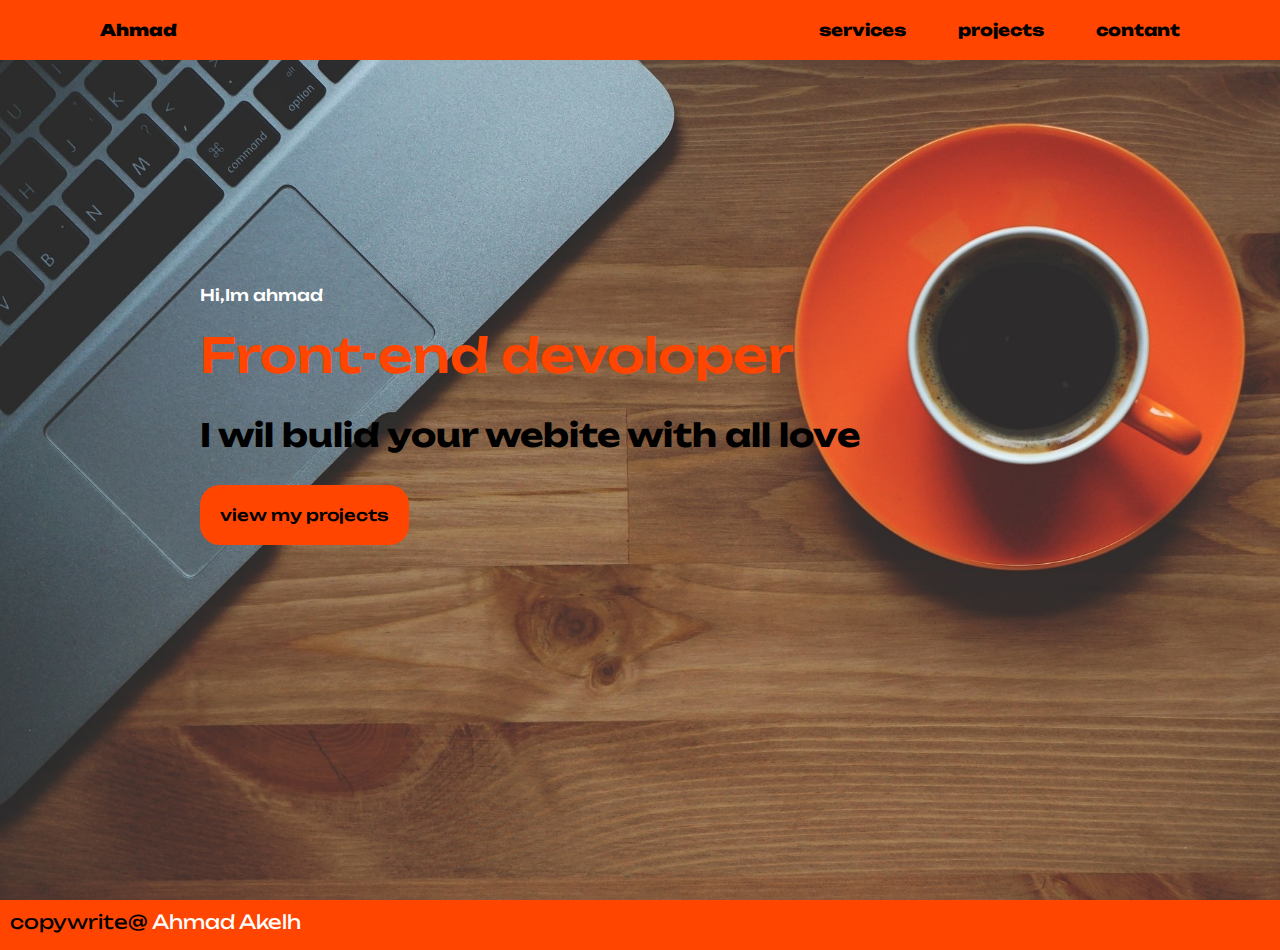
<file: cv project/index.html>
<!DOCTYPE html>
<html lang="en">
<head>
    <meta charset="UTF-8">
    <meta http-equiv="X-UA-Compatible" content="IE=edge">
    <meta name="viewport" content="width=device-width, initial-scale=1.0">
    <title>ace cv</title>
    <link rel="stylesheet" href="style.css">
    <link rel="stylesheet" href="http://tiny.cc/0sq3vz">
</head>
<body>
<!-- navigation bar  -->
    <header>
        <a href="index.html" class="logo">Ahmad</a>
        <nav class="nave">
            <a href="sercices.html"><i class="fa-solid fa-briefcase"></i>services</a>
            <a href="projects.html"><i class="fa-sharp fa-solid fa-folder-open"></i>projects</a>
            <a href="contact.html"><i class="fa-solid fa-phone"></i>contant </a>
        </nav>
    </header>
<!-- main page -->
    <section class="main">
       
        <div>
           <h2>Hi,Im ahmad <br><br><span>Front-end devoloper</span></h2>
           <br>
            <h1>I wil bulid your webite with all love</h1>
            
            <br>
            <a class="main-b" href="projects.html">view my projects</a>
            <br>
            <br>
            <br>
        </div>    
        <div class="sm">
            <a href="https://www.facebook.com/ahmad.akelh.9/"><i class="fa-brands fa-facebook"></i></a>
            <a href="^"><i class="fa-brands fa-instagram"></i></a>
            <a href="^"><i class="fa-brands fa-discord"></i></a>
        </div>
    </section>



    <footer class="footer">
        <p class="footer-title">copywrite@ <span>Ahmad Akelh</span></p>
        <div class="sm">
            <a href="https://www.facebook.com/ahmad.akelh.9/"><i class="fa-brands fa-facebook"></i></a>
            <a href="^"><i class="fa-brands fa-instagram"></i></a>
            <a href="^"><i class="fa-brands fa-discord"></i></a>
        </div>
    </footer>


</body>
</html>
</file>
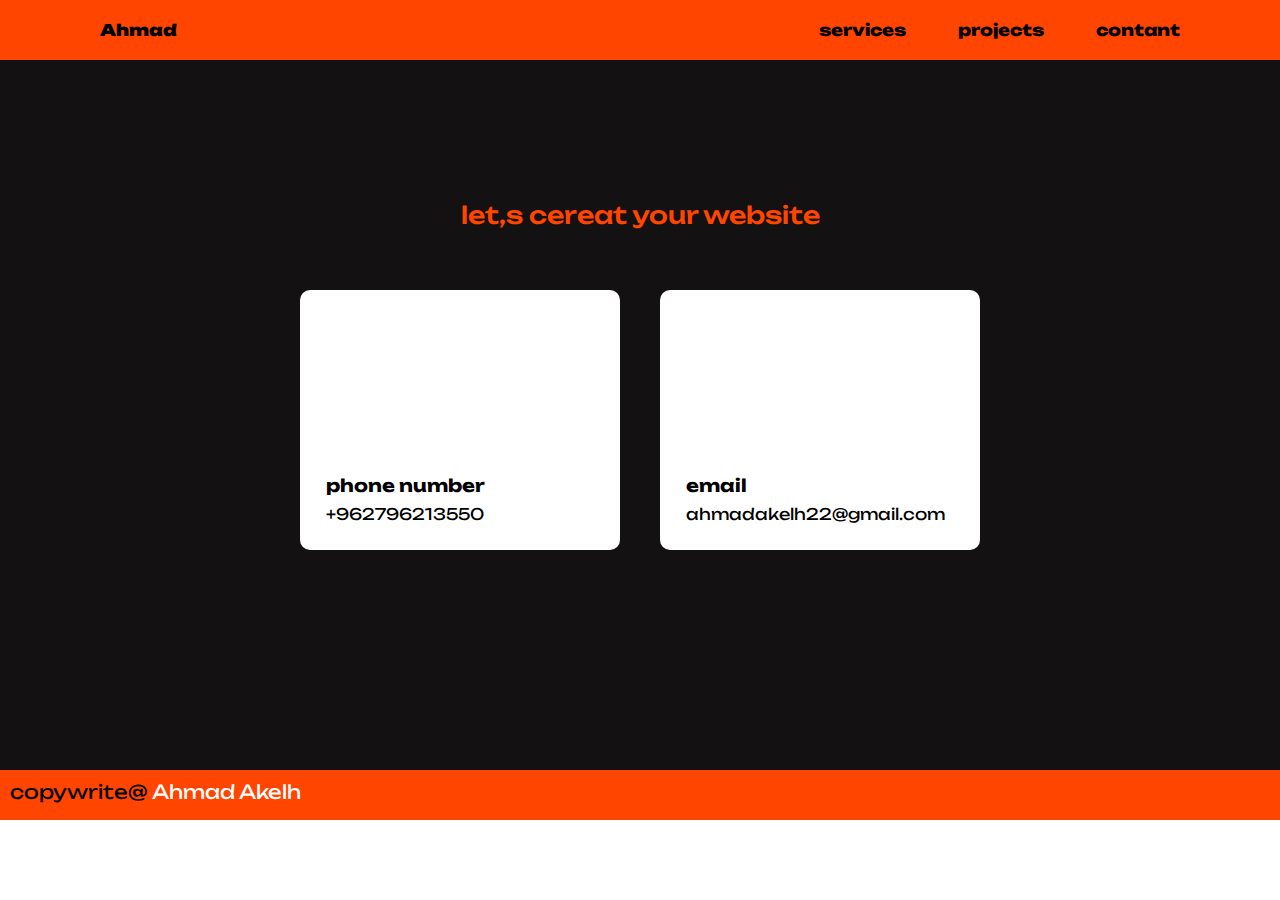
<file: cv project/contact.html>
<!DOCTYPE html>
<html lang="en">
<head>
    <meta charset="UTF-8">
    <meta http-equiv="X-UA-Compatible" content="IE=edge">
    <meta name="viewport" content="width=device-width, initial-scale=1.0">
    <title>contact with me</title>
    <link rel="stylesheet" href="stylec.css">
    <link rel="stylesheet" href="http://tiny.cc/0sq3vz"

</head>
<body>
    <!-- navigation bar  -->
    <header>
        <a href="index.html" class="logo">Ahmad</a>
        <nav class="nave">
            <a href="sercices.html"><i class="fa-solid fa-briefcase"></i>services</a>
            <a href="projects.html"><i class="fa-sharp fa-solid fa-folder-open"></i>projects</a>
            <a href="contact.html"><i class="fa-solid fa-phone"></i>contant </a>
        </nav>
    </header>

    <section class="cards" id="services">
        <h2 class="title">let,s cereat  your  website</h2>
        <div class="content">
            <div class="card">
                <div class="icon">
                    <i class="fa-solid fa-phone"></i>
                </div>
                <div class="info">
                    <h3>phone number</h3>
                    <p>+962796213550</p>
                </div>
            </div>
            <div class="card">
                <div class="icon">
                    <i class="fa-solid fa-envelope"></i>
                </div>
                <div class="info">
                    <h3>email</h3>
                    <p>ahmadakelh22@gmail.com</p>
                </div>
            </div>
        </div>    
    </section>

    <footer class="footer">
        <p class="footer-title">copywrite@ <span>Ahmad Akelh</span></p>
        <div class="sm">
            <a href="https://www.facebook.com/ahmad.akelh.9/"><i class="fa-brands fa-facebook"></i></a>
            <a href="^"><i class="fa-brands fa-instagram"></i></a>
            <a href="^"><i class="fa-brands fa-discord"></i></a>
        </div>
    </footer>

</body>
</html>
</file>
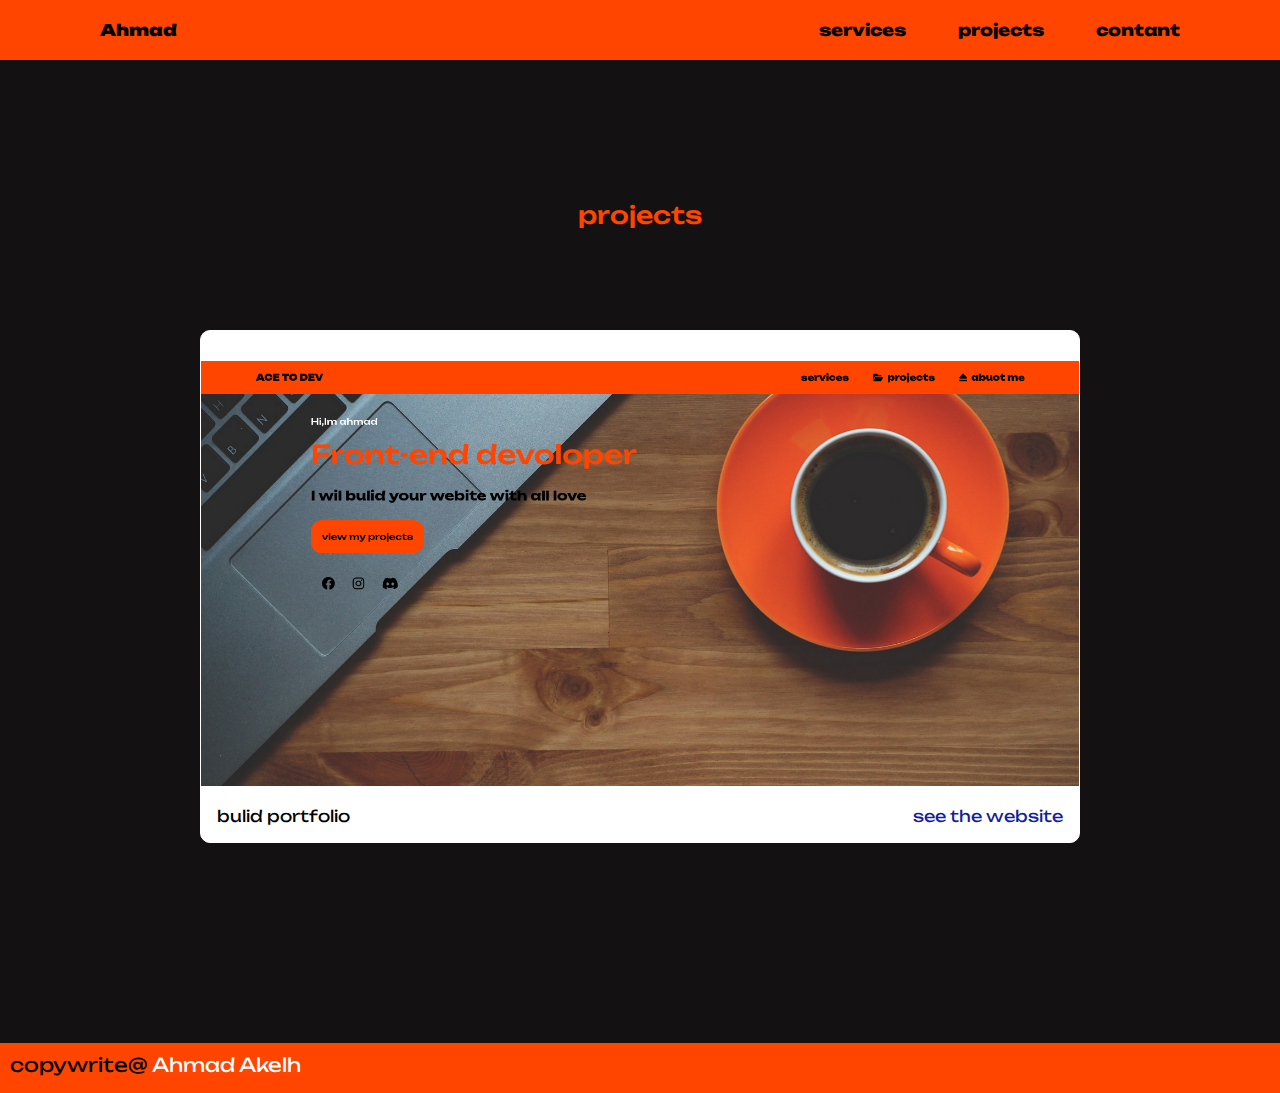
<file: cv project/projects.html>
<!DOCTYPE html>
<html lang="en">
<head>
    <meta charset="UTF-8">
    <meta http-equiv="X-UA-Compatible" content="IE=edge">
    <meta name="viewport" content="width=device-width, initial-scale=1.0">
    <title>projects</title>
    <link rel="stylesheet" href="stylep.css">
    <link rel="stylesheet" href="http://tiny.cc/0sq3vz">
</head>
<body>
    <header>
        <a href="index.html" class="logo">Ahmad</a>
        <nav class="nave">
            <a href="sercices.html"><i class="fa-solid fa-briefcase"></i>services</a>
            <a href="projects.html"><i class="fa-sharp fa-solid fa-folder-open"></i>projects</a>
            <a href="contact.html"><i class="fa-solid fa-phone"></i>contant</a>
        </nav>
    </header>

    <section>
        <h2 class="title">projects</h2>
        <div class="card">
            <div class="contant">
                <div class="img">
                    <img src="images/thamnel.png" alt="">
                </div>
                <div class="info">
                    <p class="category">bulid portfolio</p>

                    <a class="see-more" href="^">see the website</a>
                </div>

            </div>
        </div>    
    </section>


    <footer class="footer">
        <p class="footer-title">copywrite@ <span>Ahmad Akelh</span></p>
        <div class="sm">
            <a href="https://www.facebook.com/ahmad.akelh.9/"><i class="fa-brands fa-facebook"></i></a>
            <a href="^"><i class="fa-brands fa-instagram"></i></a>
            <a href="^"><i class="fa-brands fa-discord"></i></a>
        </div>
    </footer>

    
</body>
</html>
</file>
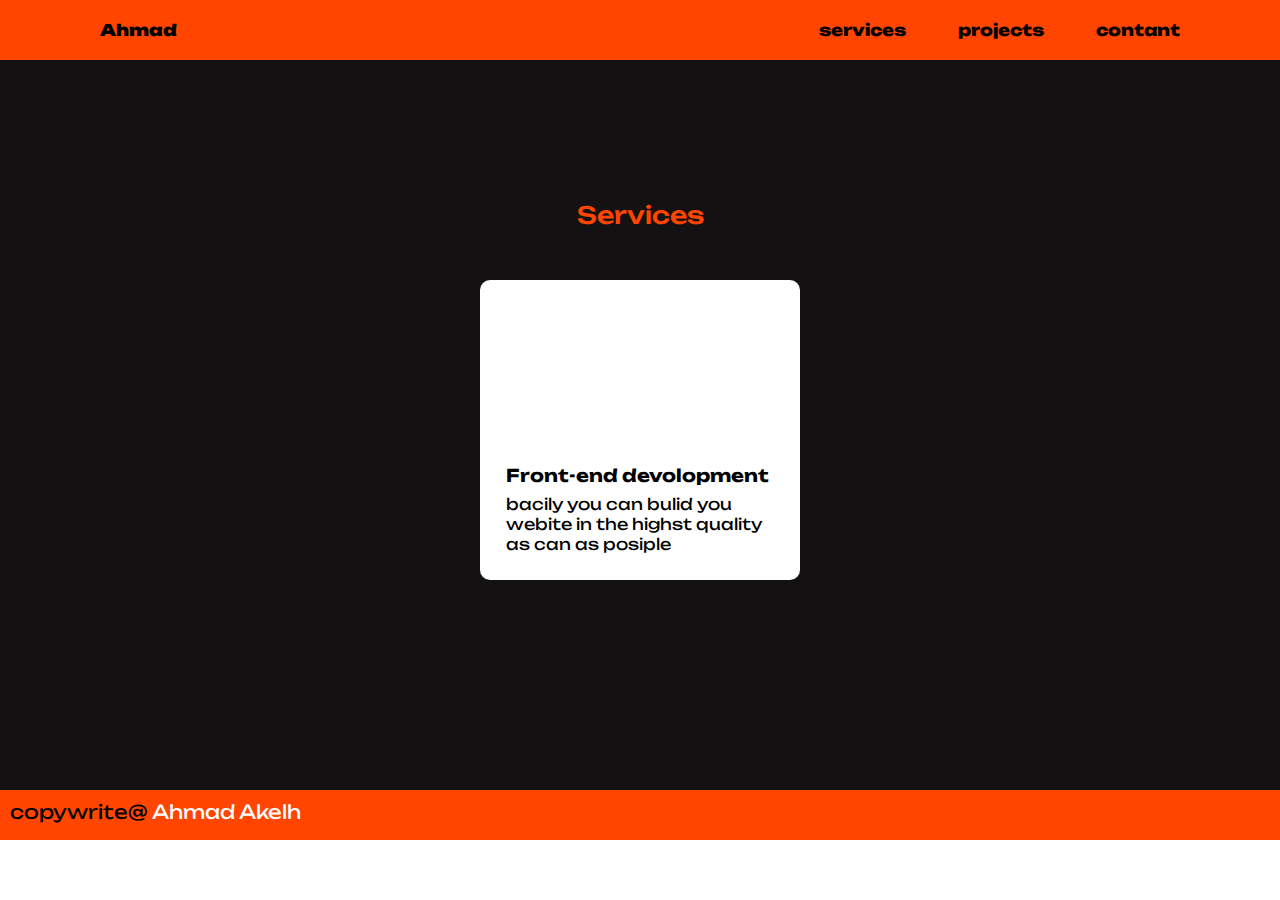
<file: cv project/sercices.html>
<!DOCTYPE html>
<html lang="en">
<head>
    <meta charset="UTF-8">
    <meta http-equiv="X-UA-Compatible" content="IE=edge">
    <meta name="viewport" content="width=device-width, initial-scale=1.0">
    <title>services</title>
    <link rel="stylesheet" href="styles.css">
    <link rel="stylesheet" href="http://tiny.cc/0sq3vz"

</head>
<body>
    <!-- navigation bar  -->
    <header>
        <a href="index.html" class="logo">Ahmad</a>
        <nav class="nave">
            <a href="sercices.html"><i class="fa-solid fa-briefcase"></i>services</a>
            <a href="projects.html"><i class="fa-sharp fa-solid fa-folder-open"></i>projects</a>
            <a href="contact.html"><i class="fa-solid fa-phone"></i>contant </a>
        </nav>
    </header>


    <section class="cards" id="services">
        <h2 class="title">Services</h2>
        <div class="content">
            <div class="card">
                <div class="icon">
                    <i class="fa-solid fa-code"></i>
                </div>
                <div class="info">
                    <h3>Front-end devolopment</h3>
                    <p>bacily you can bulid you webite in the highst quality as can as posiple</p>
                </div>
            </div>
        </div>    
    </section>


    <footer class="footer">
        <p class="footer-title">copywrite@ <span>Ahmad Akelh</span></p>
        <div class="sm">
            <a href="https://www.facebook.com/ahmad.akelh.9/"><i class="fa-brands fa-facebook"></i></a>
            <a href="^"><i class="fa-brands fa-instagram"></i></a>
            <a href="^"><i class="fa-brands fa-discord"></i></a>
        </div>
    </footer>










</body>
</html>
</file>
<file: cv project/style.css>
@import url('https://fonts.googleapis.com/css2?family=Unbounded:wght@200;300;400;500;600;700;800;900&display=swap');
*{
    font-family: 'Unbounded', cursive;
    box-sizing: border-box;
    margin: 0px;
    padding: 0px;
}

header{
    background-color: orangered;
    display: flex;
    
    position:fixed ;
    width: 100%;
    /* this make space between the elments */
    justify-content: space-between;
    /* this code put the items in the center */
    align-items: center;
    padding: 20px 100px;
}


.logo{
    text-decoration: none;
    color: black;
    font-size: medium;
    font-weight: 900;
}




.nave a{
    text-decoration: none;
    color: black;
    font-size: medium;
    font-weight: 800;
    padding-left: 20px;

}


.nave a:hover{
    color: white;
}


i{
    padding-left: 20px;
    margin-right: 8px;
}

section{
    padding: 100px 200px;
}

.main{
    width: 100%;
    min-height: 100vh;
    align-content: center;
    background-image: url(images/cup-of-coffee-1280537_1920.jpg);
    background-size: cover;
    background-position: left center;
 
 

}

.main h2{
    color: #fff;
    font-size: 1em;
    font-weight: 500;

}
.main h2 span{
    display: inline;
    padding-bottom: 30px;
    color: orangered;
    font-size: 3em;
    font-weight: 500;
}
.main h1{
    color: black;
    margin-top: 10px;
    margin-bottom: 10px;

}

.main-b{

    text-decoration: none;
    display: inline-block;
    background-color: orangered;
    font-size: medium;
    font-weight: 500;
    padding: 20px 20px;
    border-radius: 20px;
    transition: 0.10s ease;
    color: black;

    
}

.main-b:hover{
    background-color: rgb(240, 69, 7);
    transform: scale(1.1);
    
}
.sm a {
    color: rgb(0, 0, 0);
    font-size: 1.5em;
    margin-bottom: 20px;
}




.footer{
    background-color: orangered;
    padding: 10px;
    display: flex;
    justify-content: space-between;

    
}

.footer-title{
    font-size: 1.2em;
    font-weight: 2em;
}

.footer-title span{
    color: #fff;
}


@media (max-width:1023px){

    header{
        padding: 10px 10px ;
    }

    .nave a{
        padding: 2px;
        font-size: 0.9em;

        
    }

    section{

        padding: 80px 20px ;
    }

    @media (max-width:350px){
        body{
            font-size: 10px;
        }
    }    





}
</file>
<file: cv project/stylec.css>
@import url('https://fonts.googleapis.com/css2?family=Unbounded:wght@200;300;400;500;600;700;800;900&display=swap');
*{
    font-family: 'Unbounded', cursive;
    box-sizing: border-box;
    margin: 0px;
    padding: 0px;
}

header{
    background-color: orangered;
    display: flex;
    
    position:fixed ;
    width: 100%;
    justify-content: space-between;
    align-items: center;
    padding: 20px 100px;
}


.logo{
    text-decoration: none;
    color: black;
    font-size: medium;
    font-weight: 900;
}




.nave a{
    text-decoration: none;
    color: black;
    font-size: medium;
    font-weight: 800;
    padding-left: 20px;
}


.nave a:hover{
    color: white;
}


i{
    padding-left: 20px;
    margin-right: 8px;
}



section{
    padding: 200px 200px;
    background-color: rgb(19, 17, 17);
}


.title { 
    display: flex;
    justify-content: center;
    color: orangered;
    font-size: 1.5em;
    font-weight: 500;
    margin-bottom: 40px;

}

.content{
    display: flex;
    justify-content: center;
    flex-direction: row;
    flex-wrap: wrap;
}

.card{
    background-color: #fff;
    width: 20em;
    border-radius: 10px;
    padding: 26px;
    margin: 20px;
    transition: ease 0.6s;
    
}
.card:hover{
    transform: scale(1.1);
}

.icon{
    color: orangered;
    font-size: 8em;
    text-align: center;
}

.info{
    align-items: center;
}

.info h3{
    color: black;
    font-size: 1.1em;
    align-items: center;
    margin-bottom: 8px;
}


.sm a {
    color: rgb(0, 0, 0);
    font-size: 1.5em;
    margin-bottom: 20px;
}


.footer{
    background-color: orangered;
    padding: 10px;
    display: flex;
    justify-content: space-between;

    
}

.footer-title{
    font-size: 1.2em;
    font-weight: 2em;
}

.footer-title span{
    color: #fff;
}

@media (max-width:1023px){

    header{
        padding: 10px 10px ;
    }

    .nave a{
        padding: 1px;
        font-size: 0.9em;

        
    }

    section{

        padding: 80px 20px ;

        
    }

    .content{
        flex-direction: column;
    }

}







@media (max-width:350px){
    body{
        font-size: 10px;
    }
}
</file>
<file: cv project/stylep.css>
@import url('https://fonts.googleapis.com/css2?family=Unbounded:wght@200;300;400;500;600;700;800;900&display=swap');

*{
    font-family: 'Unbounded', cursive;
    box-sizing: border-box;
    margin: 0px;
    padding: 0px;
}

header{
    background-color: orangered;
    display: flex;
    
    position:fixed ;
    width: 100%;
    justify-content: space-between;
    align-items: center;
    padding: 20px 100px;
}


.logo{
    text-decoration: none;
    color: black;
    font-size: medium;
    font-weight: 900;
}




.nave a{
    text-decoration: none;
    color: black;
    font-size: medium;
    font-weight: 800;
    padding-left: 20px;
}


.nave a:hover{
    color: white;
}


i{
    padding-left: 20px;
    margin-right: 8px;
}



section{

    padding: 200px 200px;
    background-color: rgb(19, 17, 17);
    
    
}


.title { 
    display: flex;
    justify-content: center;
    color: orangered;
    font-size: 1.5em;
    font-weight: 500;
    margin-bottom: 100px;

}

.contant{
    margin-top: 30px;
}

.card{
    background-color: #fff;
    border: 1px solid #fff;
    min-height: 14em;
    overflow: hidden;
    border-radius:  10px;
    transition: 0.5 ease;

}
.card:hover{
    transform: scale(1.1);
}

.img img{
    width: 100%;
}

.card:hover .img{
    opacity: 0.5;
}

 .info{
    padding: 1em;
    display: flex;
    justify-content: space-between;
 }

.info a{
    text-decoration: none;
    color: rgb(21, 30, 153);
}


.info a:hover{
    color: orangered;
}


.sm a {
    color: rgb(0, 0, 0);
    font-size: 1.5em;
    margin-bottom: 20px;
}



.footer{
    background-color: orangered;
    padding: 10px;
    display: flex;
    justify-content: space-between;

    
}

.footer-title{
    font-size: 1.2em;
    font-weight: 2em;
}

.footer-title span{
    color: #fff;
}



@media (max-width:1023px){

    header{
        padding: 10px 10px ;
    }

    .nave a{
        padding: 1px;
        font-size: 0.9em;

        
    }

    section{

        padding: 80px 20px ;

        
    }

    .content{
        flex-direction: column;
    }

}


@media (max-width:350px){
    body{
        font-size: 10px;
    }
}
</file>
<file: cv project/styles.css>
@import url('https://fonts.googleapis.com/css2?family=Unbounded:wght@200;300;400;500;600;700;800;900&display=swap');
*{
    font-family: 'Unbounded', cursive;
    box-sizing: border-box;
    margin: 0px;
    padding: 0px;
}

header{
    background-color: orangered;
    display: flex;
    
    position:fixed ;
    width: 100%;
    justify-content: space-between;
    align-items: center;
    padding: 20px 100px;
}


.logo{
    text-decoration: none;
    color: black;
    font-size: medium;
    font-weight: 900;
}




.nave a{
    text-decoration: none;
    color: black;
    font-size: medium;
    font-weight: 800;
    padding-left: 20px;
}


.nave a:hover{
    color: white;
}


i{
    padding-left: 20px;
    margin-right: 8px;
}



section{
    padding: 200px 200px;
    background-color: rgb(19, 17, 17);
}


.title { 
    display: flex;
    justify-content: center;
    color: orangered;
    font-size: 1.5em;
    font-weight: 500;
    margin-bottom: 40px;

}

.content{
    display: flex;
    justify-content: center;
    flex-direction: row;
    flex-wrap: wrap;
}

.card{
    background-color: #fff;
    width: 20em;
    border-radius: 10px;
    padding: 26px;
    margin: 10px;
    transition: ease 0.6s;
    
}
.card:hover{
    transform: scale(1.1);
}

.icon{
    color: orangered;
    font-size: 8em;
    text-align: center;
}

.info{
    align-items: center;
}

.info h3{
    color: black;
    font-size: 1.1em;
    align-items: center;
    margin-bottom: 8px;
}


.sm a {
    color: rgb(0, 0, 0);
    font-size: 1.5em;
    margin-bottom: 20px;
}



.footer{
    background-color: orangered;
    padding: 10px;
    display: flex;
    justify-content: space-between;

    
}

.footer-title{
    font-size: 1.2em;
    font-weight: 2em;
}

.footer-title span{
    color: #fff;
}

@media (max-width:1023px){

    header{
        padding: 10px 10px ;
    }

    .nave a{
        padding: 2px;
        font-size: 0.9em;

        
    }

    section{

        padding: 80px 20px ;

        
    }

    .content{
        flex-direction: column;
    }

}

@media (max-width:350px){
    body{
        font-size: 10px;
    }
}
</file>
